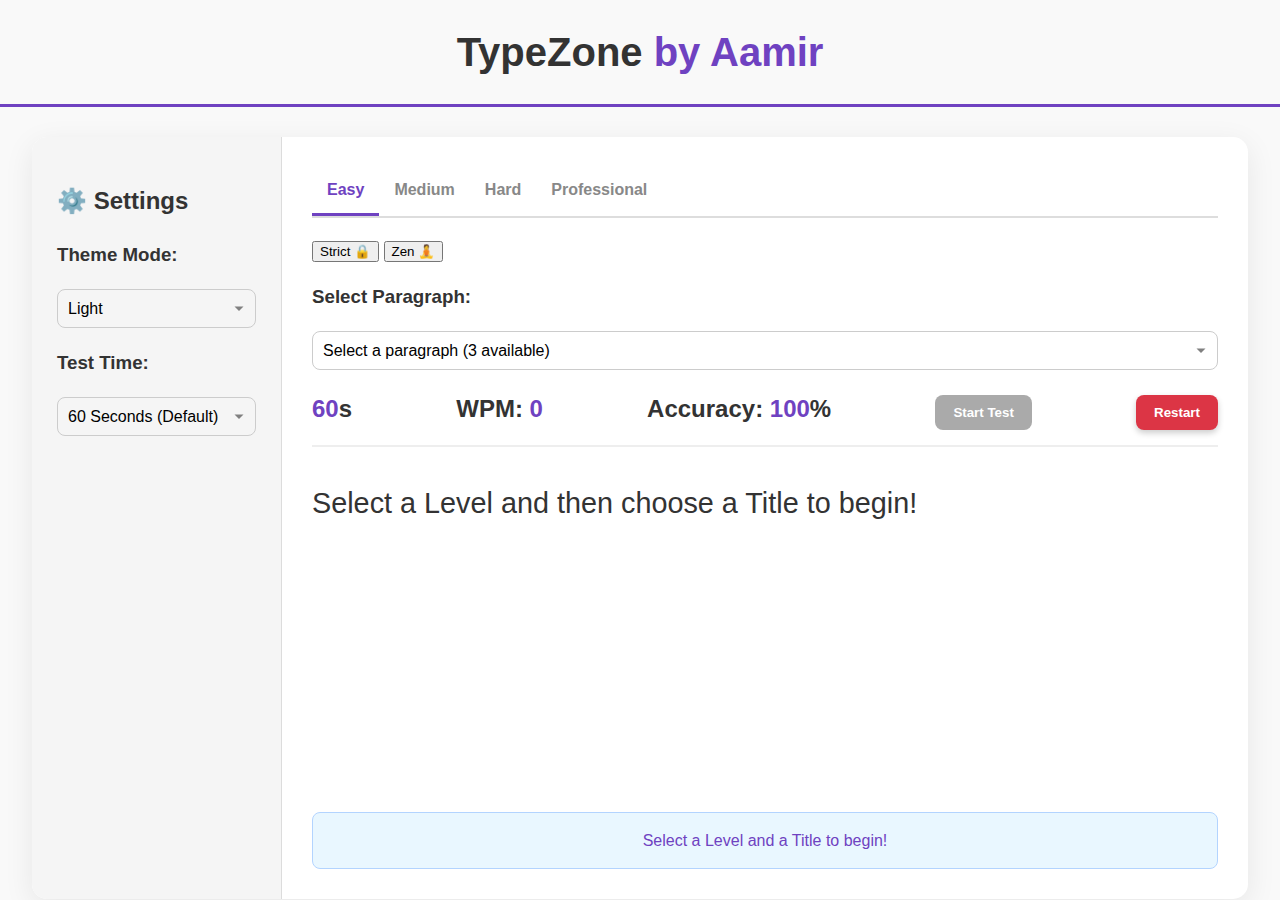
<file: index.html>
<!DOCTYPE html>
<html lang="en">
<head>
    <meta charset="UTF-8">
    <meta name="viewport" content="width=device-width, initial-scale=1.0">
    <title>TypeZone by Aamir</title>
    <link rel="stylesheet" href="style.css">
</head>
<body class="theme-light"> 

    <header>
        <h1>TypeZone <span class="highlight">by Aamir</span></h1>
    </header>

    <div class="main-container">
        
        <aside class="sidebar">
            <h2>⚙️ Settings</h2>
            
            <div class="settings-group">
                <h3>Theme Mode:</h3>
                <select id="theme-selector" class="custom-select">
                    <option value="light">Light</option>
                    <option value="dark">Dark</option>
                    <option option value="bw">Black & White</option>
                </select>
            </div>
            
            <div class="settings-group">
                <h3>Test Time:</h3>
                <select id="time-selector" class="custom-select">
                    <option value="15">15 Seconds</option>
                    <option value="30">30 Seconds</option>
                    <option value="60" selected>60 Seconds (Default)</option>
                    <option value="120">120 Seconds</option>
                </select>
            </div>
        </aside>
        
        <main class="typing-area">
            
            <div class="level-tabs-container">
                <div class="level-tabs">
                    <div class="level-tab active" data-level="easy" id="easy-tab">Easy</div>
                    <div class="level-tab" data-level="medium" id="medium-tab">Medium</div>
                    <div class="level-tab" data-level="hard" id="hard-tab">Hard</div>
                    <div class="level-tab" data-level="professional" id="professional-tab">Professional</div>
                </div>
                
                <div id="mode-selector-container" class="mode-selector-container">
                    <button id="strict-mode-btn" class="mode-option active" data-mode="strict">Strict 🔒</button>
                    <button id="zen-mode-btn" class="mode-option" data-mode="zen">Zen 🧘</button>
                </div>
            </div>
            
            <div id="paragraph-selector-container" class="settings-group">
                 <h3>Select Paragraph:</h3>
                 <select id="paragraph-selector" class="custom-select" disabled>
                     <option value="" disabled selected>Loading titles...</option>
                 </select>
            </div>
            
            <div class="metrics-bar">
                <div class="metric"><span id="timer">60</span>s</div>
                <div class="metric">WPM: <span id="wpm">0</span></div>
                <div class="metric">Accuracy: <span id="accuracy">100</span>%</div>
                <div class="metric">
                    <button id="start-test-btn" class="action-btn start-btn" disabled>Start Test</button>
                </div>
                <div class="metric"><button id="restart-btn" class="action-btn restart-btn">Restart</button></div>
            </div>

            <div id="text-display" class="text-display">
                <span class="placeholder">Select a Level and then choose a Title to begin!</span>
            </div>

            <input type="text" id="typing-input" class="typing-input" autofocus> 

            <div id="help-message" class="help-message">
                Select a Level and a Title to begin!
            </div>
        </main>
    </div>
    
    <div id="results-modal" class="modal">
        <div class="modal-content">
            <span class="close-btn" id="modal-close-btn">×</span>
            <h2>Test Complete! 🚀</h2>
            <div class="results-stats">
                <div class="result-box">
                    <h3>WPM</h3>
                    <p id="final-wpm">0</p>
                </div>
                <div class="result-box">
                    <h3>Accuracy</h3>
                    <p id="final-accuracy">100%</p>
                </div>
                <div class="result-box">
                    <h3>Errors</h3>
                    <p id="final-errors">0</p>
                </div>
            </div>
            <button id="modal-restart-btn" class="action-btn restart-btn">Start New Test</button>
        </div>
    </div>
    <script src="content.js"></script> 
    <script src="script.js"></script>
</body>
</html>
</file>
<file: style.css>
/* --- Base Styles and Global Smoothness --- */
:root {
    --bg-light: #f9f9f9;
    --text-light: #333;
    --bg-dark: #1f1f1f;
    --text-dark: #e0e0e0;
    --primary-color: #007bff; /* Blue (Accent for Cursor) */
    --secondary-color: #6f42c1; /* Purple (New: For Tabs) */
    --accent-color: #28a745; /* Green (Success/Start Button) */
    --error-color: #dc3545; /* Red */
    --card-bg-light: #ffffff;
    --card-bg-dark: #2a2a2a;
    --shadow-light: 0 8px 30px rgba(0, 0, 0, 0.08); /* Stronger shadow */
    --shadow-dark: 0 8px 30px rgba(0, 0, 0, 0.3);
    --transition-fast: all 0.15s cubic-bezier(0.25, 0.46, 0.45, 0.94); 
    --transition-slow: all 0.4s ease-in-out; 
}

* {
    box-sizing: border-box;
    transition: background-color var(--transition-slow), color var(--transition-slow), transform var(--transition-fast), box-shadow var(--transition-slow);
}

body {
    font-family: 'Segoe UI', 'Roboto', sans-serif;
    display: flex;
    flex-direction: column;
    align-items: center;
    min-height: 100vh;
    margin: 0;
    line-height: 1.6;
}

/* --- Theme Classes --- */
.theme-light {
    background-color: var(--bg-light);
    color: var(--text-light);
}

.theme-dark {
    background-color: var(--bg-dark);
    color: var(--text-dark);
}
.theme-dark .main-container {
    background-color: var(--card-bg-dark);
    box-shadow: var(--shadow-dark);
}
.theme-dark .sidebar, .theme-dark .paragraph-title, .theme-dark .level-tab, .theme-dark .result-box {
    background-color: #333;
    color: var(--text-dark);
}
.theme-dark .custom-select, .theme-dark .typing-input {
    background-color: #444;
    color: var(--text-dark);
    border-color: #555;
}
.theme-dark .modal-content {
    background-color: #333;
    color: var(--text-dark);
}
.theme-dark .paragraph-title:hover {
    background-color: var(--secondary-color);
}
.theme-dark .level-tab {
    border-color: #555;
}

.theme-bw {
    background-color: #000;
    color: #fff;
}
.theme-bw .main-container, .theme-bw .sidebar, .theme-bw .paragraph-title, .theme-bw .level-tab {
    background-color: #111;
    color: #fff;
    border: 1px solid #fff;
    box-shadow: none;
}
.theme-bw .highlight, .theme-bw .metric span, .theme-bw .correct {
    color: #fff !important; 
}
.theme-bw .incorrect {
    background-color: #800000; 
}


/* --- Layout and Header --- */
header {
    width: 100%;
    padding: 20px 0;
    text-align: center;
    border-bottom: 3px solid var(--secondary-color);
}
h1 {
    font-size: 2.5em;
    margin: 0;
}
.highlight {
    color: var(--secondary-color); /* Updated accent color for name */
    font-weight: 700;
}

.main-container {
    display: flex;
    width: 95%;
    max-width: 1400px;
    margin-top: 30px; 
    border-radius: 15px;
    overflow: hidden;
    background-color: var(--card-bg-light);
    box-shadow: var(--shadow-light); 
}

/* --- Sidebar (Settings) --- */
.sidebar {
    width: 250px; /* Slimmer sidebar */
    padding: 25px; 
    border-right: 1px solid rgba(0, 0, 0, 0.1);
    flex-shrink: 0;
    background-color: #f5f5f5; /* Subtle background difference */
}
.theme-dark .sidebar {
    background-color: #2c2c2c;
}

.settings-group {
    margin-bottom: 20px;
}
.custom-select {
    width: 100%;
    padding: 10px;
    border-radius: 8px;
    border: 1px solid #ccc;
    font-size: 1em;
    appearance: none; /* Hide default arrow */
    background: url("data:image/svg+xml;utf8,<svg xmlns='http://www.w3.org/2000/svg' width='16' height='16' viewBox='0 0 16 16'><path fill='gray' d='M8 12l-6-6h12z'/></svg>") no-repeat right 10px center;
    background-size: 12px;
}


/* --- Typing Area --- */
.typing-area {
    flex-grow: 1;
    padding: 30px; 
    position: relative;
    /* Animated entry */
    animation: fadeIn 0.8s ease-out;
}

/* --- Level Tabs (NEW STRUCTURE) --- */
.level-tabs {
    display: flex;
    margin-bottom: 20px;
    border-bottom: 2px solid #ddd;
}
.level-tab {
    padding: 10px 15px;
    cursor: pointer;
    font-weight: 600;
    color: #888;
    border-bottom: 3px solid transparent;
    transition: var(--transition-fast);
}
.level-tab:hover {
    color: var(--secondary-color);
}
.level-tab.active {
    color: var(--secondary-color);
    border-bottom: 3px solid var(--secondary-color);
    animation: pulseTab 0.5s ease-out;
}
@keyframes pulseTab {
    0% { transform: scale(1); }
    50% { transform: scale(1.02); }
    100% { transform: scale(1); }
}

/* --- Paragraph Selector (NEW HORIZONTAL SCROLL-FREE STYLE) --- */
.paragraph-selector-container {
    margin-bottom: 25px;
    padding-bottom: 10px; 
    border-bottom: 1px solid #eee;
}
.theme-dark .paragraph-selector-container {
    border-bottom: 1px solid #444;
}

.paragraph-selector-container.disabled {
    opacity: 0.5;
    pointer-events: none;
}

.paragraph-list {
    display: flex;
    flex-wrap: wrap; /* Allows titles to wrap to next line if needed */
    gap: 10px; /* Spacing between buttons */
    /* No max-height or overflow-y for scroll-free */
}

/* Paragraph Titles (Buttons) */
.paragraph-title {
    padding: 8px 12px;
    background-color: #e9ecef;
    border-radius: 20px; /* Pill shape */
    cursor: pointer;
    font-size: 0.9em;
    font-weight: 500;
    transition: var(--transition-fast);
    white-space: nowrap; /* Keep button text on one line */
    box-shadow: 0 1px 3px rgba(0, 0, 0, 0.05);
}
.theme-dark .paragraph-title {
    background-color: #444;
    color: var(--text-dark);
}
.paragraph-title:hover {
    background-color: var(--secondary-color);
    color: white;
    transform: translateY(-2px); /* Lift effect */
    box-shadow: 0 4px 10px rgba(111, 66, 193, 0.3);
}
.paragraph-title.active {
    background-color: var(--accent-color);
    color: white;
    transform: scale(1.02);
    box-shadow: 0 0 12px rgba(40, 167, 69, 0.5);
    /* Subtle glow animation */
    animation: activeGlow 1s infinite alternate;
}
@keyframes activeGlow {
    from { box-shadow: 0 0 10px rgba(40, 167, 69, 0.5); }
    to { box-shadow: 0 0 15px rgba(40, 167, 69, 0.8); }
}


/* --- Metrics Bar and Buttons --- */
.metrics-bar {
    display: flex;
    justify-content: space-between;
    align-items: center;
    margin-bottom: 30px;
    padding-bottom: 15px;
    border-bottom: 2px solid #eee;
}

.metric {
    font-size: 1.5em;
    font-weight: 600;
}
.metric span {
    color: var(--secondary-color);
}
.action-btn {
    border: none;
    padding: 10px 18px;
    border-radius: 8px;
    cursor: pointer;
    font-weight: 600;
    box-shadow: 0 3px 6px rgba(0, 0, 0, 0.2);
    transition: var(--transition-fast);
}
.action-btn:hover {
    transform: translateY(-2px);
    box-shadow: 0 5px 12px rgba(0, 0, 0, 0.3);
}
.restart-btn {
    background-color: var(--error-color);
    color: white;
}
.start-btn {
    background-color: var(--accent-color);
    color: white;
}
.action-btn:disabled {
    background-color: #aaa !important;
    cursor: not-allowed;
    box-shadow: none;
    transform: none;
}


/* --- Text Display & Highlighting --- */
.text-display {
    font-size: 1.8em;
    line-height: 1.5; 
    height: 35vh; /* Slightly reduced height for better view */
    overflow-y: scroll; 
    overflow-x: hidden; 
    text-align: left;
    position: relative;
    padding: 5px 0;
}

.text-display span {
    white-space: pre-wrap; 
    word-break: break-word; 
    transition: color 0.05s, background-color 0.05s, border-color 0.05s; 
}

/* Character States */
.current {
    background-color: var(--primary-color); 
    color: white !important; 
    padding: 0 2px;
    border-radius: 2px;
    animation: blink 1s step-start 0s infinite;
}
@keyframes blink {
    50% { opacity: 0.6; }
}

.correct {
    color: var(--accent-color);
}
.incorrect {
    color: white; 
    border-bottom: 2px solid var(--error-color);
    background-color: var(--error-color); 
    padding: 0 2px;
    border-radius: 2px;
}

/* Hidden Input and Help Message */
.typing-input {
    position: absolute; 
    opacity: 0;       
    pointer-events: none; 
}

.help-message {
    padding: 15px;
    background-color: #e9f7ff;
    color: var(--secondary-color);
    border: 1px solid #b3d4ff;
    border-radius: 8px;
    text-align: center;
    margin-top: 20px;
    animation: slideUp 0.5s; 
}
.theme-dark .help-message {
    background-color: #383e42;
    color: #c7d1d6;
    border-color: #555;
}
@keyframes slideUp {
    from { opacity: 0; transform: translateY(10px); }
    to { opacity: 1; transform: translateY(0); }
}


/* --- MODAL/POPUP STYLES --- */
.modal {
    display: none;
    position: fixed; 
    z-index: 100; /* Higher Z-index */
    left: 0;
    top: 0;
    width: 100%; 
    height: 100%; 
    background-color: rgba(0, 0, 0, 0.7); 
    backdrop-filter: blur(8px); 
}

.modal-content {
    background-color: var(--card-bg-light);
    margin: 8% auto; /* Slightly higher placement */
    padding: 40px;
    width: 90%;
    max-width: 600px;
    border-radius: 20px;
    text-align: center;
    box-shadow: 0 20px 50px rgba(0, 0, 0, 0.5);
    animation: zoom-in 0.4s cubic-bezier(0.68, -0.55, 0.265, 1.55);
}

.modal-content h2 {
    color: var(--secondary-color);
    font-size: 2.8em;
}

.results-stats {
    display: flex;
    justify-content: space-around;
    gap: 20px;
}

.result-box {
    padding: 25px 15px;
    background-color: #f0f0f0;
    border-radius: 15px;
    flex: 1;
    min-width: 140px;
    box-shadow: 0 4px 15px rgba(0, 0, 0, 0.1);
    animation: result-fade-up 0.5s ease-out forwards;
}

.result-box p {
    font-size: 3.5em;
    font-weight: 900;
    color: var(--accent-color);
}
</file>
